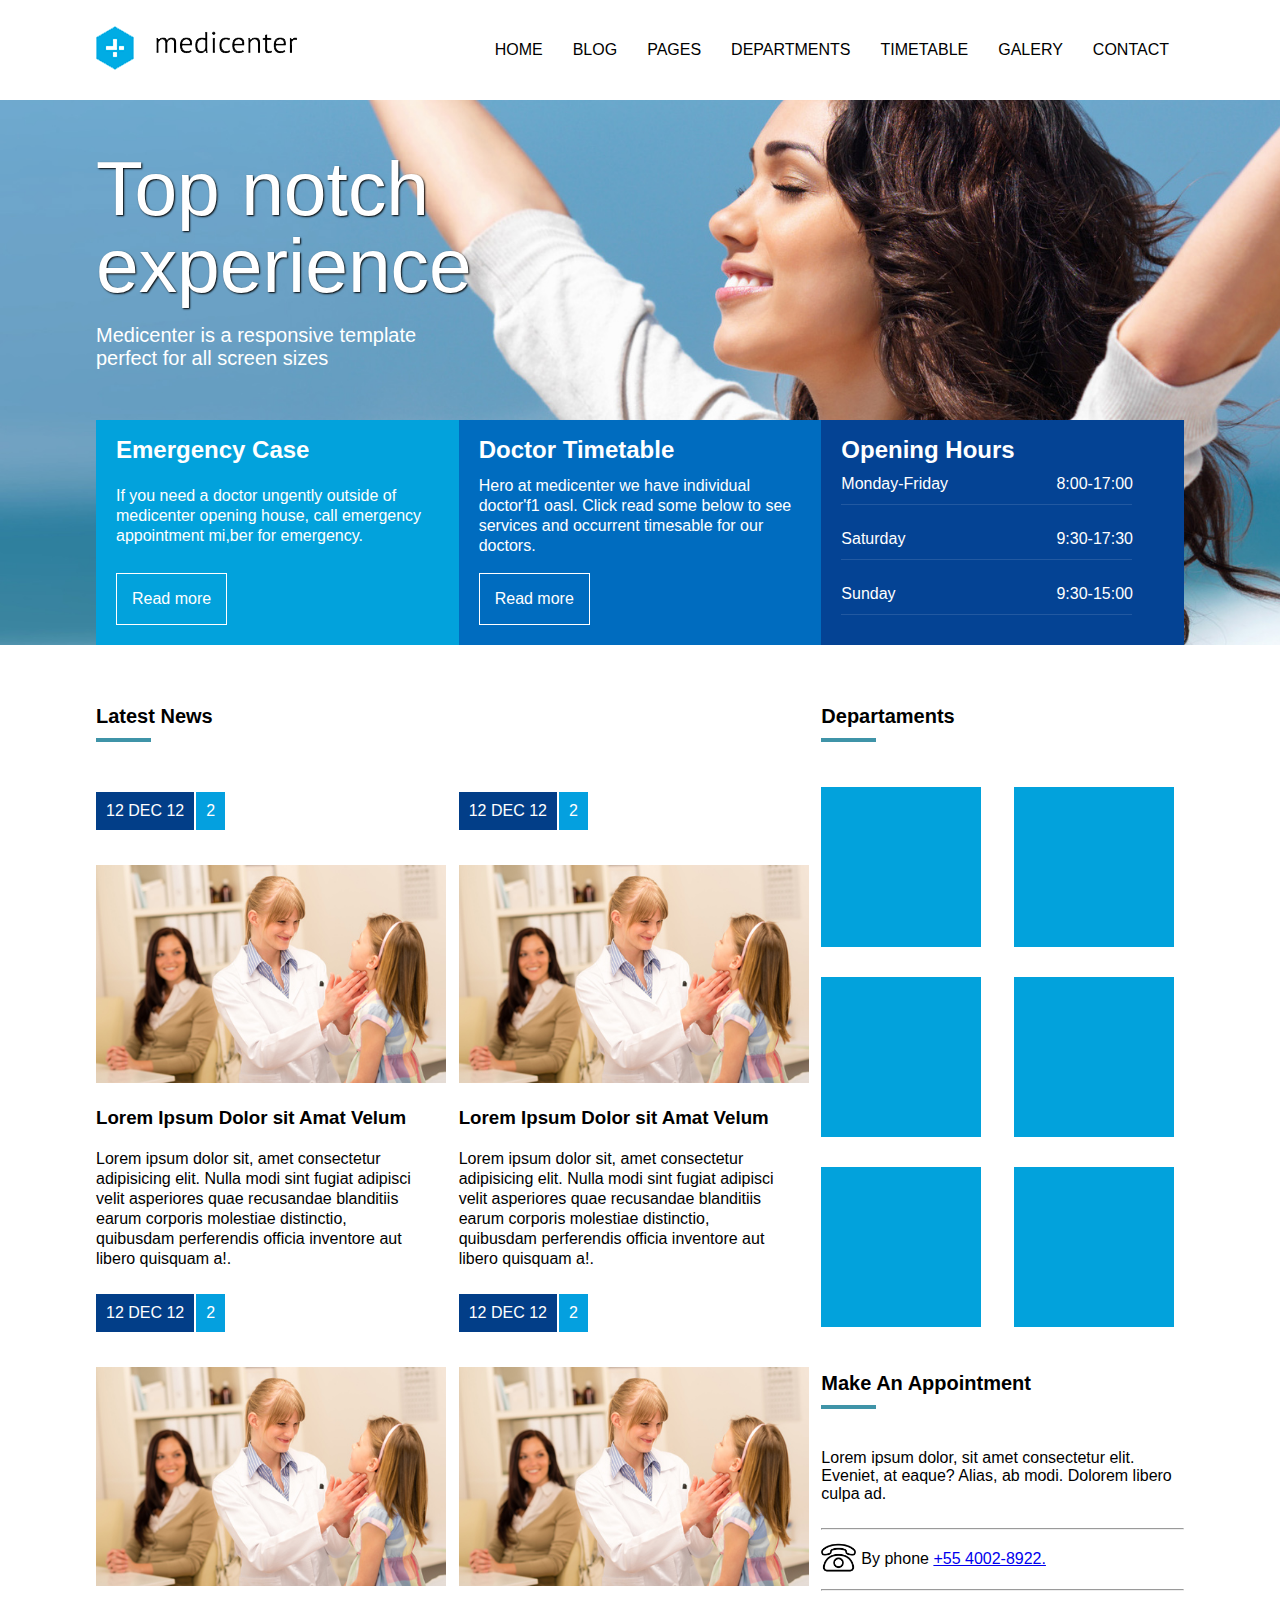
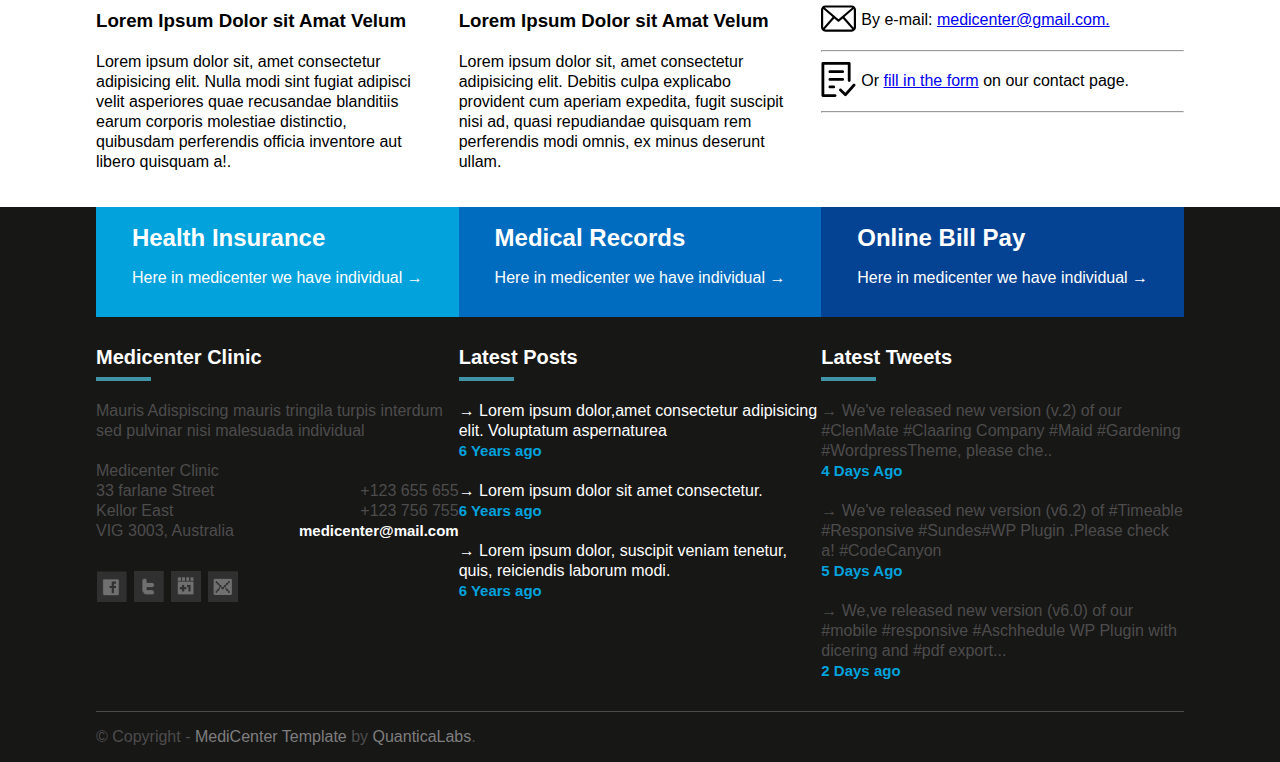
<file: index.html>
<!DOCTYPE html>
<html>
<html lang="PT-BR">
<head>
    <meta charset='utf-8'>
    <meta http-equiv='X-UA-Compatible' content='IE=edge'>
    <title>Medicenter</title>
    <meta name='viewport' content='width=device-width, initial-scale=1'>
    <link rel='stylesheet' type='text/css' media='screen' href='assets/css/generals.css'>
    <link rel='stylesheet' type='text/css' media='screen' href='assets/css/header.css'>
    <link rel='stylesheet' type='text/css' media='screen' href='assets/css/main.css'>
    <link rel='stylesheet' type='text/css' media='screen' href='assets/css/footer.css'>
    <script type="text/javascript">
        window.onload = function(){
            document.querySelector(".menu-mobile").addEventListener("click", function() {
                if(document.querySelector(".menu_header nav ul").style.display == "flex")
                {
                    document.querySelector(".menu_header nav ul").style.display = "none";
                }else {
                    document.querySelector(".menu_header nav ul").style.display = "flex";
                }
            });
        };

    </script>
</head>
<body>
    <header>
        <div class="container col">
            <div class="align-header">   
                <div class="logo-right row">
                    <label>
                        <img src="assets/images/logo.png" alt="logo-png">
                    </label>
                </div>
                <div class="menu_header row">
                    <nav>
                        <div class="menu-mobile">
                            <div class="mm_line"></div>
                            <div class="mm_line"></div>
                            <div class="mm_line"></div>
                        </div>
                        <ul class="row">
                            <li><a class="active" href="#">HOME</a></li>
                            <li><a id="item2" href="#">BLOG</a> </li>
                            <li><a id="item3" href="#">PAGES</a></li>
                            <li><a id="item4" href="#">DEPARTMENTS</a></li>
                            <li><a id="item5" ref="#">TIMETABLE</a></li>
                            <li><a id="item6" href="#">GALERY</a></li>
                            <li><a id="item7" href="#contato">CONTACT</a></li>
                        </ul>
                    </nav>
                </div>
            
            </div> 
        </div>
    </header>
    <main class="w">
        <section class="back-img col">
            <div class="text-img container col">
                <div class="upp py4">      
                    <p>Top notch experience</p>
                </div>       
                <div class="low py4">
                    <p>Medicenter is a responsive template perfect for all screen sizes</p>
                </div>
            </div>
            <section class="row container">
                <div class="blocks pxy4 block1 col">
                    <h2>Emergency Case</h2>
                    <p>If you need a doctor ungently outside of medicenter opening house, call emergency appointment
                        mi,ber for emergency.
                    </p>
                    <a href="#">Read more</a>
                </div>
                <div class="blocks pxy4 block2 col">
                    <h2>Doctor Timetable</h2>
                    <p>Hero at medicenter we have individual doctor'f1 oasl. Click read some below to see services
                        and occurrent timesable for our doctors. 
                    </p>
                    <a href="#" rel="internal" >Read more</a>
                </div>
                <div class="stretch pxy4 block3 col ">
                    <h2>Opening Hours</h2>
                    <div class="bef row">
                        <div class="f2" >
                            <p>Monday-Friday</p>
                        </div>
                        
                        <div class="f1" >
                            
                            <p>8:00-17:00</p>
                        </div>
                        
                    </div> 
                   
                    <div class="bef row"> 
                            <div class="f2">
                                <p>Saturday</p>
                            
                            </div>
                          
                            <div class="f1">
                                <p>9:30-17:30</p>
                            
                            </div>
                    </div>     
         
                    <div class=" bef row">
                        <div class="f2">
                            <p>Sunday</p>
                        </div>    
                     
                        <div class="f1">
                            <p>9:30-15:00</p>
                        </div>
                    
                    </div>
               
                </div> 
            </section>
        </section>
        <section class="content container wrapper">
            <article class="row f2 ">
                <section class="article-content col f2">
                    <h2 id="last-news" class="medh2"> Latest News</h2>
                    <div class="f1 row">
                        <div class="col downside">
                            <div class="article-content row">
                                <div class="row date pxy2">
                                    <p>12 DEC 12</p>
                                </div>
                                <div class="qnt pxy2">
                                    <p>2</p>
                                </div>
                            </div>
                            <a href="#">
                                <div>
                                    <img src="assets/images/doctor.jpg" alt="doctor">
                                </div>
                                <div class="content-text">
                                    <h3>Lorem Ipsum Dolor sit Amat Velum</h3>
                                    <p>Lorem ipsum dolor sit, amet consectetur adipisicing elit. 
                                        Nulla modi sint fugiat adipisci velit asperiores quae recusandae blanditiis earum corporis molestiae distinctio, 
                                        quibusdam perferendis officia inventore aut libero quisquam a!.</p>
                                </div>
                            </a>
                        </div>
                    
                        
                        <div class="f1 col downside">
                            <div class=" article-content row">
                                <div class="row date pxy2">
                                    <p>12 DEC 12</p>
                                </div>
                                <div class="qnt pxy2">
                                    <p>2</p>
                                </div>
                            </div>
                            <a href="#">
                                <div>
                                    <img src="assets/images/doctor.jpg" alt="doctor">
                                </div>
                                <div class="content-text">
                                    <h3>Lorem Ipsum Dolor sit Amat Velum</h3>
                                    <p>Lorem ipsum dolor sit, amet consectetur adipisicing elit. 
                                        Nulla modi sint fugiat adipisci velit asperiores quae recusandae blanditiis earum corporis molestiae distinctio, 
                                        quibusdam perferendis officia inventore aut libero quisquam a!.</p>
                                </div>
                            </a>
                        </div>
                        <div class="col downside">
                            <div class="article-content row">
                                <div class="row date pxy2">
                                    <p>12 DEC 12</p>
                                </div>
                                <div class="qnt pxy2">
                                    <p>2</p>
                                </div>
                            </div>
                            <a href="#">
                                <div>
                                    <img src="assets/images/doctor.jpg" alt="doctor">
                                </div>
                                <div class="content-text">
                                    <h3>Lorem Ipsum Dolor sit Amat Velum</h3>
                                    <p>Lorem ipsum dolor sit, amet consectetur adipisicing elit. 
                                        Nulla modi sint fugiat adipisci velit asperiores quae recusandae blanditiis earum corporis molestiae distinctio, 
                                        quibusdam perferendis officia inventore aut libero quisquam a!.</p>
                                </div>
                            </a> 
                        </div>
                        <div class="f1 col downside">
                            <div class=" article-content row">
                                <div class="row date pxy2">
                                    <p>12 DEC 12</p>
                                </div>
                                <div class="qnt pxy2">
                                    <p>2</p>
                                </div>
                            </div>
                            <a href="#">
                                <div>
                                    <img src="assets/images/doctor.jpg" alt="doctor">
                                    <div class="content-text">
                                        <h3>Lorem Ipsum Dolor sit Amat Velum</h3>
                                        <p>Lorem ipsum dolor sit, amet consectetur adipisicing elit. 
                                            Debitis culpa explicabo provident cum aperiam expedita, 
                                            fugit suscipit nisi ad, quasi repudiandae quisquam rem perferendis 
                                            modi omnis, ex minus deserunt ullam.</p>
                                    </div>
                                </div>
                            </a>
                        </div>
            
            </article>
              
                
        <aside class="article-content f1  col container">
                    <section>
                        <div>
                            <h2 class="medh2">Departaments</h2>
                        </div> 
                        <div class="row depart">
                            <div class="d-block"></div>
                            <div class="d-block"></div>
                            <div class="d-block"></div>
                            <div class="d-block"></div>
                            <div class="d-block"></div>
                            <div class="d-block"></div>
                        </div>
                    </section>
                    <section id="contato"class="appointment col">
                        <h2 class="medh2">Make An Appointment</h2>
                        <p class="py3">Lorem ipsum dolor, sit amet consectetur elit. Eveniet, at eaque? Alias, ab modi. Dolorem libero culpa ad.</p>
                        <hr>
                        <div class="row">
                            <div>
                                <img src="assets/images/phone.png" type="png" alt="phone-ico">
                            </div>
                            <div>
                                <p>By phone <a href="tel:+5511940174761">+55 4002-8922.</a></p>
                            </div>
                        </div>
                        <hr>
                        <div class="row">
                            <div>
                                <img src="assets/images/email.svg" type="svg" alt="email-ico">
                            </div>
                            <div>
                                <p>By e-mail: <a href="mailto:medicenter@gmail.com" type="email">medicenter@gmail.com.</a></p>
                            </div>
                        </div>
                        <hr>
                        <div class="row">
                            <div>
                                <img src="assets/images/form.svg" type="svg" alt="form-ico">
                            </div>
                            <div>
                                <p>Or <a href="#">fill in the form</a> on our contact page.</p>
                            </div>
                        </div>
                        <hr>
                    </section>
                </aside>
        </section>
        
    </main>
    <footer>
        <div class="wrapper">
            <div class="container row">
                <div class="blocks block1 col">
                    <a href="#">
                        <div>
                            <h2>Health Insurance</h2>
                        </div> 
                        <div>
                            <p>Here in medicenter we have individual &#8594;</p>
                        </div>
                    </a>
                </div>
                <div class="blocks block2 col">
                    <a href="#">
                        <div>
                            <h2>Medical Records</h2>
                        </div> 
                        <div>
                            <p>Here in medicenter we have individual &#8594;</p>
                        </div>
                    </a> 
                </div>
                    
                <div class="blocks block3 col">
                    <a href="#">
                        <div>
                            <h2>Online Bill Pay</h2>
                        </div>
                        <div>
                            <p>Here in medicenter we have individual &#8594;</p>
                        </div>
                    </a>
                </div>
            </div>
            <div class="container row">
                <div class="col blocks f1 colorgrey foo-al">
                    <div>
                        <h2 class="medh2">Medicenter Clinic</h2>
                    </div>
                    <div class="mb4 colorgrey">
                        <p>Mauris Adispiscing mauris tringila turpis interdum sed
                            pulvinar nisi malesuada individual</p>
                    </div>
                    <div>
                        <div>
                            <p>Medicenter Clinic</p>
                        </div>
                    </div>
                    <div class="info colorgrey">   
                        <div class="row tel">
                            <div>
                                <p>33 farlane Street</p>
                            </div>
                            <div>
                                <p class="number">+123 655 655</p>
                            </div>
                        </div>
                        <div class="row tel">
                            <div>
                                <p>Kellor East</p>
                            </div>
                            <div>
                                <p class="number" >+123 756 755</p>
                            </div>
                        </div>
                        <div class="row tel">
                            <div>
                                <p>VIG 3003, Australia</p>
                            </div>
                            <div >
                                <p class="colorwhite">medicenter@mail.com</p>
                            </div>
                        </div>
                        <div class="row icon-footer">
                            <div>
                                <a href="#" rel="facebook" target="_blank"><img src="assets/images/facebook-icon.png" alt="facebook-icon"></a>
                            </div>
                            <div>
                                <a href="#" rel="Twitter" target="_blank"><img src="assets/images/twitter-icon.png" alt="twitter-icon"></a>
                            </div>
                            <div>
                                <a href="#" rel="Google-plus" target="_blank"><img src="assets/images/gplus-icon.png" alt="gplus-icon"></a>
                            </div>
                            <div>
                                <a href="#" rel="Email" target="_blank"><img src="assets/images/email-icon.png" alt="email-icon"></a>
                            </div>
                        </div>
                    
                    </div>
                </div>
                <div class="col blocks f1">
                        <h2 class="medh2">Latest Posts</h2>
                        <ol>  
                            <li class="col">
                                <div class="mb4"> 
                                    <div>
                                        <p>&#8594; Lorem ipsum dolor,amet consectetur adipisicing elit. Voluptatum aspernaturea</p>
                                    </div>
                                    <div>
                                        <p class="colorblue" >6 Years ago</p>
                                    </div>
                                </div>  
                            </li>    
                            <li class="col">
                                <div class="mb4">
                                    <div>
                                        <p>&#8594; Lorem ipsum dolor sit amet consectetur.</p>
                                    </div>
                                    <div>
                                        <p class="colorblue">6 Years ago</p>
                                    </div>
                                </div>
                            </li>
                            <li class="col">  
                                <div class="mb4">
                                    <div>
                                        <p>&#8594; Lorem ipsum dolor, suscipit veniam tenetur, quis, reiciendis laborum modi.</p>
                                    </div>
                                    <div>
                                        <p class="colorblue">6 Years ago</p>
                                    </div>
                                </div>
                            </li>
                        </ol>
                </div>
                <div class="col blocks f1 colorgrey">
                    <h2 class="medh2">Latest Tweets</h2>
                    <ol>
                        <li class="col">
                        <div class="mb4">
                            <div>
                                <p>&#8594; We've released new version (v.2) of our #ClenMate #Claaring Company
                                    #Maid #Gardening #WordpressTheme, please che..
                                </p>
                            </div>
                            <div>
                                <p class="colorblue">4 Days Ago</p>
                            </div>
                        </div>
                        </li>
                        <li>
                            <div class="mb4">
                                <div>
                                <p>&#8594; We've released new version (v6.2) of #Timeable #Responsive #Sundes#WP Plugin
                                    .Please check a! #CodeCanyon</p>
                                </div>
                                <div>
                                    <p class="colorblue">5 Days Ago</p>
                                </div>
                            </div>
                        </li>
                        <li>
                            <div class="mb4">
                                <div>
                                    <p>&#8594; We,ve released new version (v6.0) of our #mobile #responsive #Aschhedule WP Plugin with 
                                        dicering and #pdf export...</p>
                                </div>
                                <div>
                                    <p class="colorblue">2 Days ago</p>
                                </div>
                            </div>
                        </li>
                    
                    </ol>
                </div>
                
                
            </div>
            <div class="container copyright">
                    <p>&#169; Copyright - <a href="#" target="_blank">MediCenter Template</a> by <a href="#" target="_blank">QuanticaLabs</a>.</p>
            </div>
        </div>
        
    </footer>
</body>
</html>
</file>
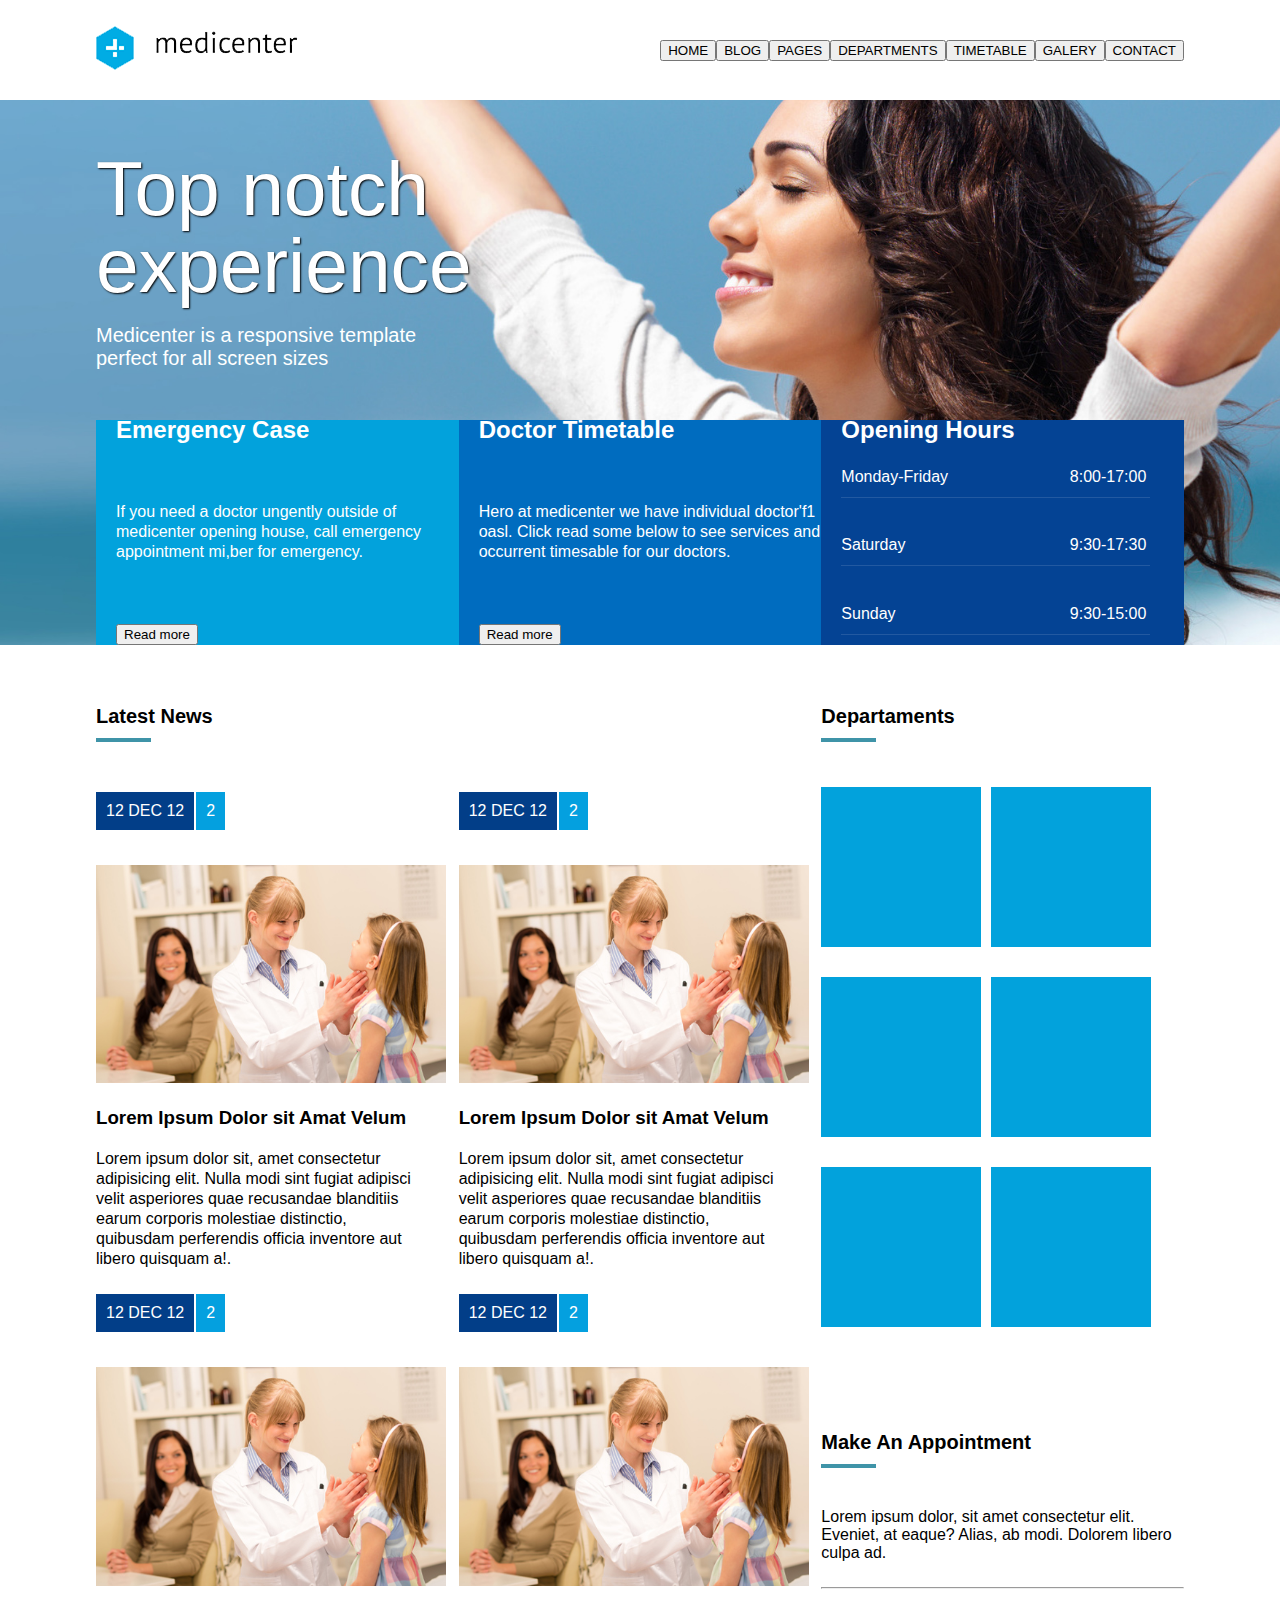
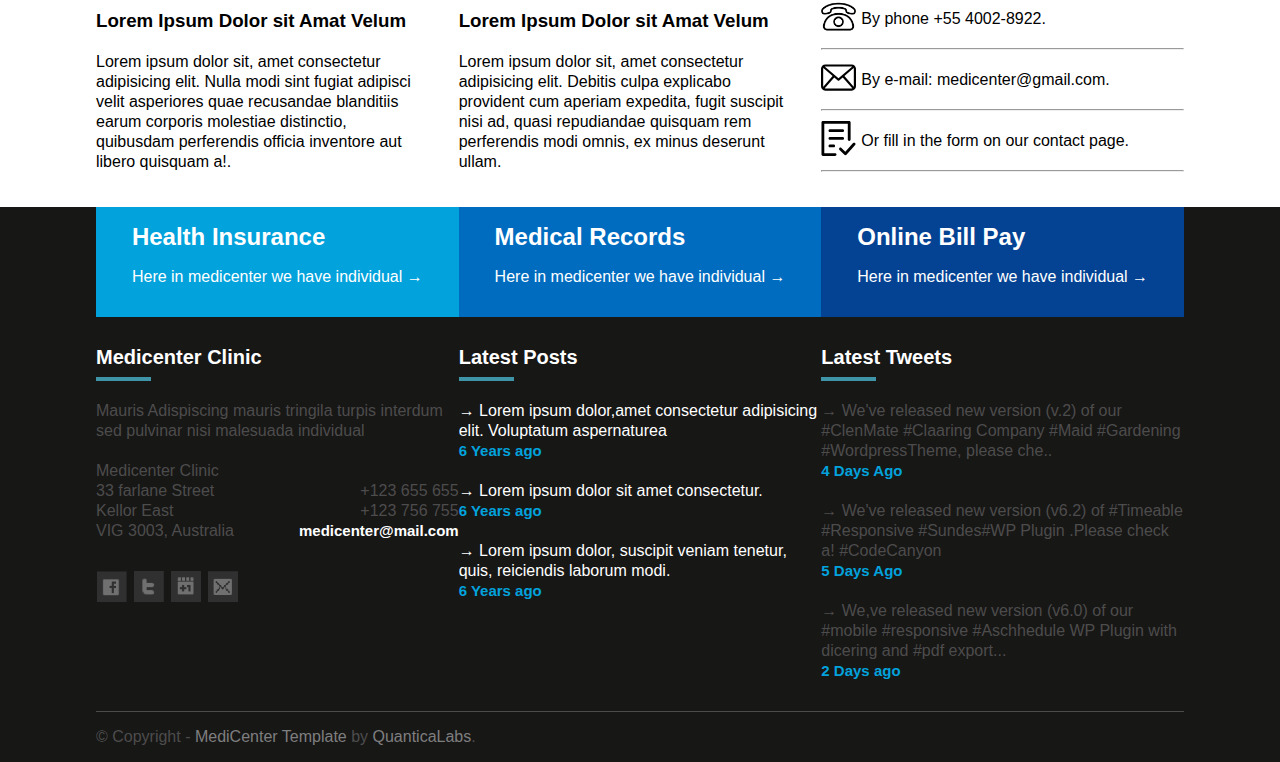
<file: medicenter.html>
<!DOCTYPE html>
<html>
<html lang="PT-BR"
<head>
    <meta charset='utf-8'>
    <meta http-equiv='X-UA-Compatible' content='IE=edge'>
    <title>Medicenter</title>
    <meta name='viewport' content='width=device-width, initial-scale=1'>
    <link rel='stylesheet' type='text/css' media='screen' href='assets/css/generals.css'>
    <link rel='stylesheet' type='text/css' media='screen' href='assets/css/header.css'>
    <link rel='stylesheet' type='text/css' media='screen' href='assets/css/main.css'>
    <link rel='stylesheet' type='text/css' media='screen' href='assets/css/footer.css'>
    
</head>
<body>
    <header>
        <div class="container col">
            <div class="align-header">   
                <div class="logo-right row">
                    <label>
                        <img src="assets/images/logo.png">
                    </label>
                </div>
                <div class="menu_header row">
                        <button>HOME</button>
                        <button>BLOG</button>  
                        <button>PAGES</button>
                        <button>DEPARTMENTS</button>
                        <button>TIMETABLE</button>
                        <button>GALERY</button>
                        <button>CONTACT</button>
                </div>
            </div> 
        </div>
    </header>
    <main>
        <section class="back-img col">
            <div class="text-img container col">
                <div class="upp py4">      
                    <p>Top notch experience</p>
                </div>       
                <div class="low py4">
                    <p>Medicenter is a responsive template perfect for all screen sizes</p>
                </div>
            </div>
            <section class="row container">
                <div class="blocks px4 block1 col">
                    <h2>Emergency Case</h2>
                    <p>If you need a doctor ungently outside of medicenter opening house, call emergency appointment
                        mi,ber for emergency.
                    </p>
                    <button type="submit" formaction="https://solana.com/developers">Read more</button>
                </div>
                <div class="blocks px4 block2 col">
                    <h2>Doctor Timetable</h2>
                    <p>Hero at medicenter we have individual doctor'f1 oasl. Click read some below to see services
                        and occurrent timesable for our doctors. 
                    </p>
                    <button>Read more</button>
                </div>
                <div class="stretch px4 block3 col ">
                    <h2>Opening Hours</h2>
                    <div class="bef row">
                        <div class="f2" >
                            <p>Monday-Friday</p>
                        </div>
                        
                        <div class="f1" >
                            
                            <p>8:00-17:00</p>
                        </div>
                        
                    </div> 
                   
                    <div class="bef row"> 
                            <div class="f2">
                                <p>Saturday</p>
                            
                            </div>
                          
                            <div class="f1">
                                <p>9:30-17:30</p>
                            
                            </div>
                    </div>     
         
                    <div class=" bef row">
                        <div class="f2">
                            <p>Sunday</p>
                        </div>    
                     
                        <div class="f1">
                            <p>9:30-15:00</p>
                        </div>
                    
                    </div>
               
                </div> 
            </section>
        </section>
        <section class="content">
            <article class="row f2 container">
                <section class="article-content col f2">
                    <h2 id="last-news" class="medh2"> Latest News</h2>
                    <div class="f1 row">
                        <div class="col downside">
                            <div class="article-content row">
                                <div class="row date pxy2">
                                    <p>12 DEC 12</p>
                                </div>
                                <div class="qnt pxy2">
                                    <p>2</p>
                                </div>
                            </div>
                            <div>
                                <img src="assets/images/doctor.jpg">
                            </div>
                            <div class="content-text">
                                <h3>Lorem Ipsum Dolor sit Amat Velum</h3>
                                <p>Lorem ipsum dolor sit, amet consectetur adipisicing elit. 
                                    Nulla modi sint fugiat adipisci velit asperiores quae recusandae blanditiis earum corporis molestiae distinctio, 
                                    quibusdam perferendis officia inventore aut libero quisquam a!.</p>
                            </div>
                        </div>
                    
                        
                        <div class="f1 col downside">
                            <div class=" article-content row">
                                <div class="row date pxy2">
                                    <p>12 DEC 12</p>
                                </div>
                                <div class="qnt pxy2">
                                    <p>2</p>
                                </div>
                            </div>
                            <div>
                                <img src="assets/images/doctor.jpg">
                            </div>
                            <div class="content-text">
                                <h3>Lorem Ipsum Dolor sit Amat Velum</h3>
                                <p>Lorem ipsum dolor sit, amet consectetur adipisicing elit. 
                                    Nulla modi sint fugiat adipisci velit asperiores quae recusandae blanditiis earum corporis molestiae distinctio, 
                                    quibusdam perferendis officia inventore aut libero quisquam a!.</p>
                            </div>
                        </div>
                        <div class="col downside">
                            <div class="article-content row">
                                <div class="row date pxy2">
                                    <p>12 DEC 12</p>
                                </div>
                                <div class="qnt pxy2">
                                    <p>2</p>
                                </div>
                            </div>
                            <div>
                                <img src="assets/images/doctor.jpg">
                            </div>
                            
                            <div class="content-text">
                                <h3>Lorem Ipsum Dolor sit Amat Velum</h3>
                                <p>Lorem ipsum dolor sit, amet consectetur adipisicing elit. 
                                    Nulla modi sint fugiat adipisci velit asperiores quae recusandae blanditiis earum corporis molestiae distinctio, 
                                    quibusdam perferendis officia inventore aut libero quisquam a!.</p>
                            </div>
                        </div>
                        <div class="f1 col downside">
                            <div class=" article-content row">
                                <div class="row date pxy2">
                                    <p>12 DEC 12</p>
                                </div>
                                <div class="qnt pxy2">
                                    <p>2</p>
                                </div>
                            </div>
                            <div>
                                <img src="assets/images/doctor.jpg">
                                <div class="content-text">
                                    <h3>Lorem Ipsum Dolor sit Amat Velum</h3>
                                    <p>Lorem ipsum dolor sit, amet consectetur adipisicing elit. 
                                        Debitis culpa explicabo provident cum aperiam expedita, 
                                        fugit suscipit nisi ad, quasi repudiandae quisquam rem perferendis 
                                        modi omnis, ex minus deserunt ullam.</p>
                                </div>
                            </div>
                            
                        </div>
                
                
                </section>          
                <aside class="wrapper article-content f1 depart col">
                    <section>
                        <div>
                            <h2 class="medh2">Departaments</h2>
                        </div> 
                        <div class="row">
                            <div class="d-block"></div>
                            <div class="d-block"></div>
                            <div class="d-block"></div>
                            <div class="d-block"></div>
                            <div class="d-block"></div>
                            <div class="d-block"></div>
                        </div>
                    </section>
                    <section class="appointment col">
                        <h2 class="medh2">Make An Appointment</h2>
                        <p class="py3">Lorem ipsum dolor, sit amet consectetur elit. Eveniet, at eaque? Alias, ab modi. Dolorem libero culpa ad.</p>
                        <hr>
                        <div class="row">
                            <div>
                                <img src="assets/images/phone.png" type="png" alt="phone-ico">
                            </div>
                            <div>
                                <p>By phone <a href="tel:+5511940174761">+55 4002-8922.</a></p>
                            </div>
                        </div>
                        <hr>
                        <div class="row">
                            <div>
                                <img src="assets/images/email.svg" type="svg" alt="email-ico">
                            </div>
                            <div>
                                <p>By e-mail: <a href="mailto:medicenter@gmail.com" type="email">medicenter@gmail.com.</a></p>
                            </div>
                        </div>
                        <hr>
                        <div class="row">
                            <div>
                                <img src="assets/images/form.svg" type="svg" alt="form-ico">
                            </div>
                            <div>
                                <p>Or <a href="#">fill in the form</a> on our contact page.</p>
                            </div>
                        </div>
                        <hr>
                    </section>
                </aside>

        </section>
    </main>
    <footer>
        <div class="wrapper">
            <div class="container row">
                <div class="blocks block1 col">
                    <div>
                        <h2>Health Insurance</h2>
                    </div> 
                    <div>
                        <p>Here in medicenter we have individual &#8594;</p>
                    </div>
                </div>
            
                <div class="blocks block2 col">
                    <div>
                        <h2>Medical Records</h2>
                    </div> 
                    <div>
                        <p>Here in medicenter we have individual &#8594;</p>
                    </div>
                </div>
                
                <div class="blocks block3 col">
                    <div>
                        <h2>Online Bill Pay</h2>
                    </div>
                    <div>
                        <p>Here in medicenter we have individual &#8594;</p>
                    </div>
                </div>
            </div>
            <div class="container row">
                <div class="col blocks f1 colorgrey foo-al">
                    <div>
                        <h2 class="medh2">Medicenter Clinic</h2>
                    </div>
                    <div class="mb4 colorgrey">
                        <p>Mauris Adispiscing mauris tringila turpis interdum sed
                            pulvinar nisi malesuada individual</p>
                    </div>
                    <div>
                        <div>
                            <p>Medicenter Clinic</p>
                        </div>
                    </div>
                    <div class="info colorgrey">   
                        <div class="row tel">
                            <div>
                                <p>33 farlane Street</p>
                            </div>
                            <div>
                                <p class="number">+123 655 655</p>
                            </div>
                        </div>
                        <div class="row tel">
                            <div>
                                <p>Kellor East</p>
                            </div>
                            <div>
                                <p class="number" >+123 756 755</p>
                            </div>
                        </div>
                        <div class="row tel">
                            <div>
                                <p>VIG 3003, Australia</p>
                            </div>
                            <div >
                                <p class="colorwhite">medicenter@mail.com</p>
                            </div>
                        </div>
                        <div class="row icon-footer">
                            <div>
                                <a href="#" rel="facebook" target="_blank"><img src="assets/images/facebook-icon.png"></a>
                            </div>
                            <div>
                                <a href="#" rel="Twitter" target="_blank"><img src="assets/images/twitter-icon.png"></a>
                            </div>
                            <div>
                                <a href="#" rel="Google-plus" target="_blank"><img src="assets/images/gplus-icon.png"></a>
                            </div>
                            <div>
                                <a href="#" rel="Email" target="_blank"><img src="assets/images/email-icon.png"></a>
                            </div>
                        </div>
                    
                    </div>
                </div>
                <div class="col blocks f1">
                        <h2 class="medh2">Latest Posts</h2>
                        <ol>  
                            <li class="col">
                                <div class="mb4"> 
                                    <div>
                                        <p>&#8594; Lorem ipsum dolor,amet consectetur adipisicing elit. Voluptatum aspernaturea</p>
                                    </div>
                                    <div>
                                        <p class="colorblue" >6 Years ago</p>
                                    </div>
                                </div>  
                            </li>    
                            <li class="col">
                                <div class="mb4">
                                    <div>
                                        <p>&#8594; Lorem ipsum dolor sit amet consectetur.</p>
                                    </div>
                                    <div>
                                        <p class="colorblue">6 Years ago</p>
                                    </div>
                                </div>
                            </li>
                            <li class="col">  
                                <div class="mb4">
                                    <div>
                                        <p>&#8594; Lorem ipsum dolor, suscipit veniam tenetur, quis, reiciendis laborum modi.</p>
                                    </div>
                                    <div>
                                        <p class="colorblue">6 Years ago</p>
                                    </div>
                                </div>
                            </li>
                        </ol>
                </div>
                <div class="col blocks f1 colorgrey">
                    <h2 class="medh2">Latest Tweets</h2>
                    <ol>
                        <li class="col">
                        <div class="mb4">
                            <div>
                                <p>&#8594; We've released new version (v.2) of our #ClenMate #Claaring Company
                                    #Maid #Gardening #WordpressTheme, please che..
                                </p>
                            </div>
                            <div>
                                <p class="colorblue">4 Days Ago</p>
                            </div>
                        </div>
                        </li>
                        <li>
                            <div class="mb4">
                                <div>
                                <p>&#8594; We've released new version (v6.2) of #Timeable #Responsive #Sundes#WP Plugin
                                    .Please check a! #CodeCanyon</p>
                                </div>
                                <div>
                                    <p class="colorblue">5 Days Ago</p>
                                </div>
                            </div>
                        </li>
                        <li>
                            <div class="mb4">
                                <div>
                                    <p>&#8594; We,ve released new version (v6.0) of our #mobile #responsive #Aschhedule WP Plugin with 
                                        dicering and #pdf export...</p>
                                </div>
                                <div>
                                    <p class="colorblue">2 Days ago</p>
                                </div>
                            </div>
                        </li>
                    
                    </ol>
                </div>
                
                
            </div>
            <div class="container copyright">
                    <p>&#169; Copyright - <a href="#" target="_blank">MediCenter Template</a> by <a href="#" target="_blank">QuanticaLabs</a>.</p>
            </div>
        </div>
        
    </footer>
</body>
</html>
</file>
<file: assets/css/generals.css>
*{
    margin: 0;
    box-sizing: border-box;
    font-family: Arial, Helvetica, sans-serif;
}

.container{
    margin: 0 auto;
    max-width: 85vw;
}
.col{
    display: flex;
    flex-direction: column;
    align-content: stretch;
}
.row{
    display: flex;
    flex-wrap: wrap;
}
.px1{
    padding-left: 5px;
}
.px2{
    padding-left: 10px;
}
.px3{
    padding-left: 15px;
}
.px4{
    padding-left: 20px;
}

.py1{
    padding-top: 5px;
    padding-bottom: 5px;
}
.py2{
    padding-top: 10px;
    padding-bottom: 10px;
}
.py3{
    padding-top: 15px;
    padding-bottom: 15px;
}
.py4{
    padding-top: 20px;
    padding-bottom:20px ;
}
.pxy1{
    padding: 5px;

}
.pxy2{
    padding: 10px;

}
.pxy3{
    padding: 15px;

}
.pxy4{
    padding: 20px;

}
</file>
<file: assets/css/header.css>
.menu_header a{
    padding: 10px;
    background-color: white;
    color: black;
    border: none;
    margin: 5px;
 
} 

.menu_header{
    display: flex;
}
.menu_header a{
    display: flex;
}
.align-header{
    background-color: white;
    height: 100px;
    align-items: center;
    display: flex;
    justify-content: space-between;
    font-family: Arial, Helvetica, sans-serif;
    flex-direction: row;
}
.logo-right{
    flex-wrap: wrap;
    align-items: center ;
    
}
.menu_header a:hover{
    background-color: #02a2dc;
    color: white;
    transition: 0.5s;
}


header a{
    text-decoration: none;
}

li{
    list-style: none;
}


@media only screen and (max-width: 1160px){
    header .container{
        max-width: 100%;
    }
    .align-header{
        flex-direction: column;
    }
    
}  
@media(max-width: 800px){
    .menu_header{
        flex-direction: column;
        position: absolute;
        right: -5px;
        top: 30px;
        padding: 0;
        background-color:#ffffff6e;
        width: 80px;
    }
    .menu_header ul{
        flex-direction: column;
        padding: 0;
        position: absolute;
        display: none;
        right: 10px;
        background-color: #02a2dc44;
    }

    .align-header{
        flex-direction: row;
    }
    .menu-mobile{
    display: flex;
    padding-bottom: 15x;
    flex-direction: column;
    }
    .menu_header a{
        justify-content: space-evenly;
        border: 1px black solid;
        font-size: large;
        border-radius: 3px;  
    
    }
    .mm_line{
        background-color: #02a2dc;
        height: 5px;
        margin: 5px;
    }
    .logo-right{
        margin-left: 20px
    }
    .block3 h2{
        text-align: center;
    }
}
</file>
<file: assets/css/main.css>
.back-img{
    
    display: flex;
    background-image:url("../images/img1.jpg");
    background-position: center;
    background-size: cover;
    background-repeat: no-repeat;
    justify-content: space-between;
    
    
}
.text-img{
    display: flex;
    max-height: 100%;
    width: 100%;
    flex-direction: column;
    flex-wrap: wrap;
    align-self: center;
    
}
.upp{
    padding: 0;
    margin-top: 50px;
    margin-bottom: 20px;
    max-width: 40%;
    font-size: 6vw;
    color: white;
    line-height: 100%;
    font-family: Arial, Helvetica, sans-serif;
    text-shadow: 1px 1px 2px black;
    
}
.low{
    max-width: 35%;
    font-size: 20px;
    color: white;
    margin-bottom: 50px;
    padding: 0;
    font-family: Arial, Helvetica, sans-serif;
 
}


.stretch{
    flex:1;
    color: white;
    font-family: Arial, Helvetica, sans-serif;
    font-size:medium;
    align-items: stretch;
    justify-content: space-between;
    display: flex;
    line-height: 20px;
}
.blocks{
    flex:1;
    color: white;
    font-family: Arial, Helvetica, sans-serif;
    font-size:medium;
    align-items: flex-start;
    display: flex;
    line-height: 20px;
    justify-content: space-between;
}
.article-content h2{
    margin-top: 35px;
    margin-bottom: 25px;
}
article a{
    text-decoration: none;
    color: black;
}

 .blocks a{
    padding: 15px;
    background-color: rgba(240, 248, 255, 0);
    border: 1px white solid;
    color: white;
    text-decoration: none;
}
main .block1 a:hover{
    background-color: azure;
    color: #02a2dc;
    transition: 0.5s;

}
main .block2 a:hover{
    background-color: azure;
    color: #006cbf;
    transition: 0.5s
    
}
.block1{

    background-color: #02a2dc;
    
}
.block2{
    background-color: #006cbf;
  

}
.block3{
    background-color: #044394;
    min-height: 25vh;
    min-width: 100px;
    justify-content: space-between;
}

.article-content{
    margin-bottom: 35px;
    margin-top: 25px;

 
    
    
}
main aside{
    flex: 1;
   
}

.depart{
    display: flex;
    justify-content: space-between;

}
.depart h2::after{
    content: "";
    max-width: 15%;
    height: 4px;
    background-color: #3f94a8;
    border-top-left-radius: 0;
    display: flex;
    margin-top: 10px;
}
#last-news::after{
    content: "";
    
    height: 4px;
    background-color: #3f94a8;
    border-top-left-radius: 0;
    display: flex;
    margin-top: 10px;
    }
.date{
    background-color: #023e88;
    color: white;
    margin-right: 2px;
    max-height: 40px;

    
    
}


.qnt{
    background-color: #04a0df;
    color:white;
    max-height: 40px;
    
}
.downside{
    margin-right: 10px;
    flex: 1;
}
.downside p{
   max-width: 350px;
}

.content{
    display: flex;
}
.content img{
    max-width: 350px;
}
.f1{
    flex: 1

}
.f2{
    flex: 2;
}
.wrapper{
    flex-wrap: wrap;
}
.content-text h3{
    padding-top: 20px;
    padding-bottom: 20px;
}
.content-text p{
    padding-right: 20px;
    line-height: 20px;
    


}
.d-block{
    background-color: #02a2dc;
    width: 160px;
    height: 160px;
    margin: 20px 10px 10px 0px;
    align-self: flex-end;
   
  
}

.appointment div{
    align-items: center;
    padding: 5px;
    padding-left: 0;
}
.appointment .py3{
    padding-bottom: 25px
}
.appointment img{
    width: 35px;
}
.bef{
    padding-bottom: 10px;
}

@media screen (min-width: 400px),(max-width: 800px){
    .upp, .low{
        text-align: center;
        max-width: 100%;
        text-shadow: 1px 1px 2px black;
        

    }
    main .blocks p{
        display: none;
        
    }
    main .block1, main .block2{
        justify-content: space-around;
        align-items: stretch;
    }
    main .blocks h2{
        padding: 20px;
        text-align: center;
    
    }
    main .block3 h2{
        padding-left: 0;
    }
    .bef{
    margin: ;
}
    main .block2 a, main .block1 a{
        text-align: center;
    }
    .upp{
        font-size: 70px;
    }
}

@media (max-width: 640px){
    .back-img section{
        flex-direction: column;
    }
    main .container{
        max-width: 100%;
        margin: 0;
    }
    .blocks{
        flex-direction: column;
    }
    .upp{
        font-size: 70px;
    }
    .downside{
        align-items: center;
        
    }
    .medh2{
        text-align: center;
    }
    #last-news::after{
        min-width: 150px;
        margin: 0 auto
    }
    main .medh2::after{
        min-width: 150px;
        margin: 0 auto
    
    }
    .appointment .medh2::after{
        min-width: 250px;
        margin: 0 auto;}
}
</file>
<file: assets/css/footer.css>
footer{
    background-color: #171716;
    line-height: 20px;
    
}
footer .block1, footer .block2, footer .block3{
    min-height: 110px;
    min-width: 200px;
    flex-wrap: wrap;
    align-content: center;
}
footer h2{
    color: white;
    margin: 20px 0px 20px 0px

}
footer .blocks{
    justify-content: normal;
}
.foo-al{
    align-items: stretch;

}
.info{
    display: flex;
    flex-direction: column;
   
    
}
footer a{
    text-decoration: none;
}
info p{
    margin: 0;
    line-height: 20px;
}

.tel{
    justify-content: space-between;
    flex:1
}
.mb4{
    margin-bottom: 20px;
}
.colorgrey{
    color:#4d4c4c;
}
.colorblue{
    color: #02a2dc;
    font-size: 15px;
    font-weight: bold;
    text-indent: 0em;
}
.colorwhite{
    color: white;
    font-weight: bold;
    font-size: 15px;

}
.medh2{
    font-size: 20px;
}
.medh2::after{
    content: "";
    max-width: 55px;
    height: 4px;
    background-color: #3f94a8;
    border-top-left-radius: 0;
    display: flex;
    margin-top: 10px;
}


.number{
    display: flex;
    align-content: center;
}
li{
    /* margin-left: 25px; */
    /* list-style-type: none; */
    /* text-indent: -1.3em; */
}
ol{
    padding: 0;
    margin: 0

}

.bef:after{
    content: "";
    width: 90%;
    height: 1px;
    background-color: rgba(255, 255, 255, 0.123);
    margin-top: 10px;
}
.icon-footer img{
    width: 30px;
    margin: 5px 5px 5px 0;
    margin-top: 30px
}
.copyright{
    padding: 15px 15px 15px 0px;
    border-top: 1px solid #4d4c4c;
    margin-top: 10px;
    color: #4d4c4c;
}
.copyright a{
    text-decoration: none;
    color: #7f7e7f;
    
}
footer .medh2{
    padding-top:10px
}
footer .blocks a{
    border: none;
    padding: 1px
}

footer .block2:hover footer a{
    color: grey;
    transition: 1s;
}
</file>
